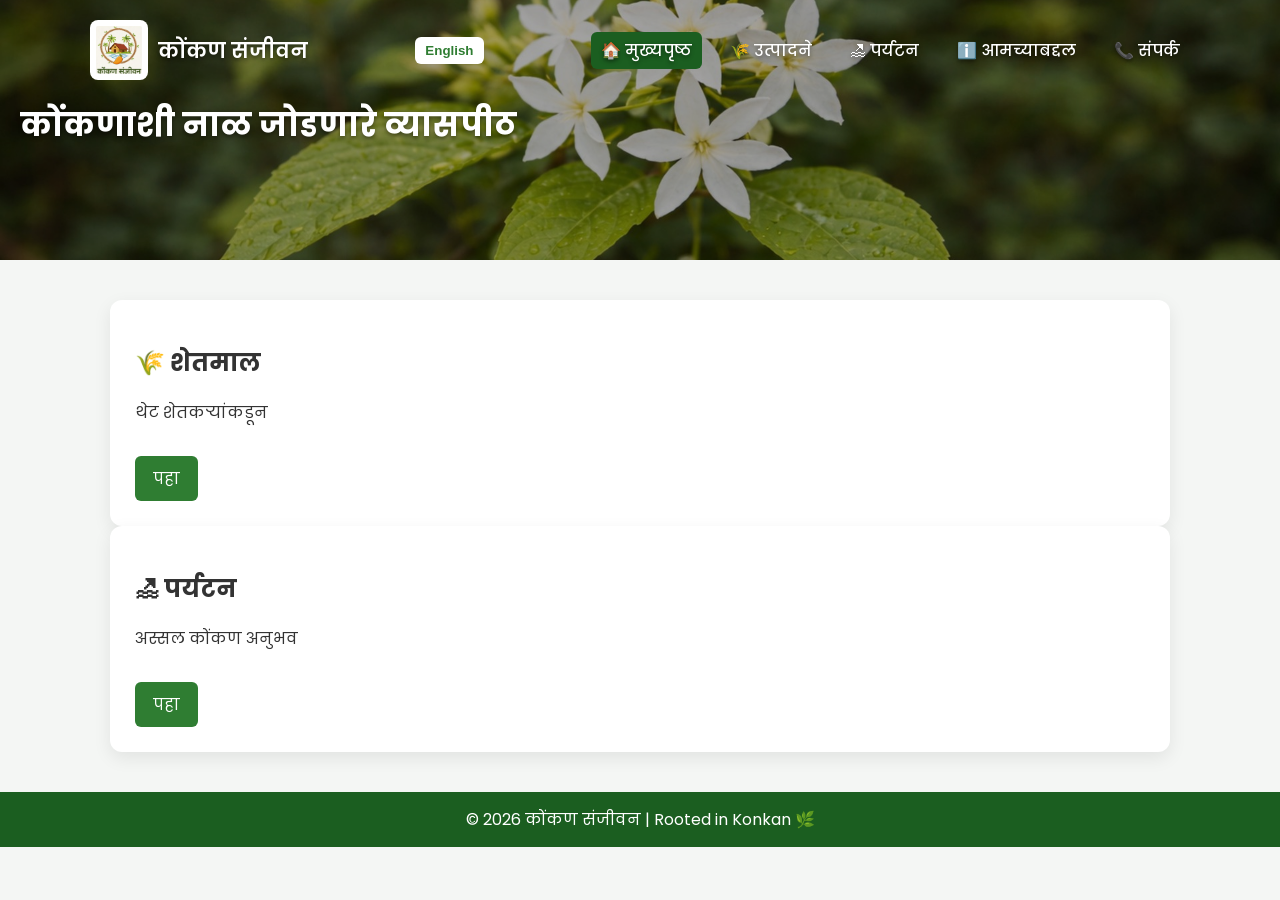
<file: index.html>
<!DOCTYPE html>
<html lang="mr">
<head>
<meta charset="UTF-8">
<meta name="viewport" content="width=device-width, initial-scale=1.0">

<title>कोंकण संजीवन | Konkan Sanjeevan</title>

<meta name="description"
content="कोंकण संजीवन – शेतकरी, अस्सल कोंकणी उत्पादने आणि पर्यटन यांना जोडणारे व्यासपीठ.">

<link rel="stylesheet" href="css/style.css">
<link href="https://fonts.googleapis.com/css2?family=Poppins&display=swap" rel="stylesheet">
</head>

<body>

<!-- ================= HEADER ================= -->
<header class="site-header home-header">
  <div class="header-content">

    <div class="nav-container">
      <div class="logo">
        <img src="images/konkansanjeevan_logo.png" alt="Konkan Sanjeevan">
        <span data-mr="कोंकण संजीवन" data-en="Konkan Sanjeevan">
          कोंकण संजीवन
        </span>
      </div>

      <button class="lang-btn" onclick="toggleLanguage()">English</button>
      <div class="menu-toggle" onclick="toggleMenu()">☰</div>

      <nav id="navMenu">
        <a class="active" href="index.html"
           data-mr="🏠 मुख्यपृष्ठ"
           data-en="🏠 Home">🏠 मुख्यपृष्ठ</a>

        <a href="products.html"
           data-mr="🌾 उत्पादने"
           data-en="🌾 Products">🌾 उत्पादने</a>

        <a href="tourism.html"
           data-mr="🏖 पर्यटन"
           data-en="🏖 Tourism">🏖 पर्यटन</a>

        <a href="about.html"
           data-mr="ℹ️ आमच्याबद्दल"
           data-en="ℹ️ About">ℹ️ आमच्याबद्दल</a>

        <a href="contact.html"
           data-mr="📞 संपर्क"
           data-en="📞 Contact">📞 संपर्क</a>
      </nav>
    </div>

    <h1 class="header-title"
        data-mr="कोंकणाशी नाळ जोडणारे व्यासपीठ"
        data-en="Connecting Konkan">
        कोंकणाशी नाळ जोडणारे व्यासपीठ
    </h1>

  </div>
</header>

<!-- ================= CONTENT ================= -->
<section class="section grid">

  <div class="card">
    <div class="card-body">
      <h2 data-mr="🌾 शेतमाल" data-en="🌾 Farm Products">🌾 शेतमाल</h2>
      <p data-mr="थेट शेतकऱ्यांकडून"
         data-en="Direct from farmers">
         थेट शेतकऱ्यांकडून
      </p>
      <a class="btn" href="products.html"
         data-mr="पहा"
         data-en="View">
         पहा
      </a>
    </div>
  </div>

  <div class="card">
    <div class="card-body">
      <h2 data-mr="🏖 पर्यटन" data-en="🏖 Tourism">🏖 पर्यटन</h2>
      <p data-mr="अस्सल कोंकण अनुभव"
         data-en="Authentic Konkan experiences">
         अस्सल कोंकण अनुभव
      </p>
      <a class="btn" href="tourism.html"
         data-mr="पहा"
         data-en="Explore">
         पहा
      </a>
    </div>
  </div>

</section>

<!-- ================= FOOTER ================= -->
<footer>
© 2026 कोंकण संजीवन | Rooted in Konkan 🌿
</footer>

<script src="js/main.js"></script>
</body>
</html>
</file>
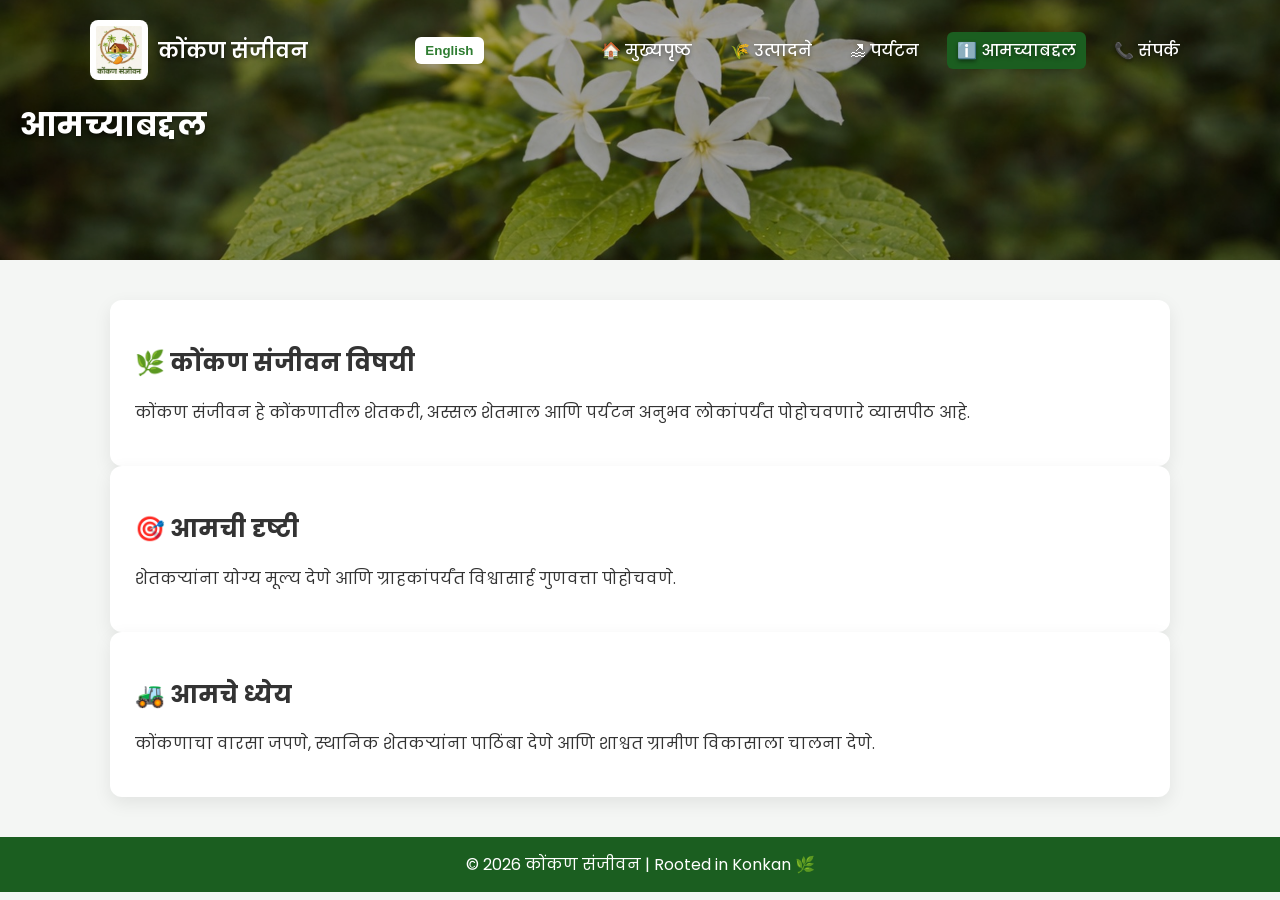
<file: about.html>
<!DOCTYPE html>
<html lang="mr">
<head>
<meta charset="UTF-8">
<meta name="viewport" content="width=device-width, initial-scale=1.0">

<title>आमच्याबद्दल | Konkan Sanjeevan</title>

<meta name="description"
content="कोंकण संजीवन बद्दल माहिती – शेतकरी, कोंकण वारसा आणि शाश्वत ग्रामीण विकासासाठी कार्यरत व्यासपीठ.">

<link rel="stylesheet" href="css/style.css">
<link href="https://fonts.googleapis.com/css2?family=Poppins&display=swap" rel="stylesheet">
</head>

<body>

<!-- ================= HEADER ================= -->
<header class="site-header about-header">
  <div class="header-content">

    <div class="nav-container">
      <div class="logo">
        <img src="images/konkansanjeevan_logo.png" alt="Konkan Sanjeevan">
        <span data-mr="कोंकण संजीवन" data-en="Konkan Sanjeevan">
          कोंकण संजीवन
        </span>
      </div>

      <button class="lang-btn" onclick="toggleLanguage()">English</button>
      <div class="menu-toggle" onclick="toggleMenu()">☰</div>

      <nav id="navMenu">
        <a href="index.html"
           data-mr="🏠 मुख्यपृष्ठ"
           data-en="🏠 Home">🏠 मुख्यपृष्ठ</a>

        <a href="products.html"
           data-mr="🌾 उत्पादने"
           data-en="🌾 Products">🌾 उत्पादने</a>

        <a href="tourism.html"
           data-mr="🏖 पर्यटन"
           data-en="🏖 Tourism">🏖 पर्यटन</a>

        <a href="about.html" class="active"
           data-mr="ℹ️ आमच्याबद्दल"
           data-en="ℹ️ About">ℹ️ आमच्याबद्दल</a>

        <a href="contact.html"
           data-mr="📞 संपर्क"
           data-en="📞 Contact">📞 संपर्क</a>
      </nav>
    </div>

    <h1 class="header-title"
        data-mr="आमच्याबद्दल"
        data-en="About Us">
        आमच्याबद्दल
    </h1>

  </div>
</header>

<!-- ================= CONTENT ================= -->
<section class="section">

  <div class="card">
    <div class="card-body">
      <h2 data-mr="🌿 कोंकण संजीवन विषयी"
          data-en="🌿 About Konkan Sanjeevan">
          🌿 कोंकण संजीवन विषयी
      </h2>

      <p data-mr="कोंकण संजीवन हे कोंकणातील शेतकरी, अस्सल शेतमाल आणि पर्यटन अनुभव लोकांपर्यंत पोहोचवणारे व्यासपीठ आहे."
         data-en="Konkan Sanjeevan is a platform connecting Konkan farmers, authentic farm products, and tourism experiences.">
         कोंकण संजीवन हे कोंकणातील शेतकरी, अस्सल शेतमाल आणि पर्यटन अनुभव लोकांपर्यंत पोहोचवणारे व्यासपीठ आहे.
      </p>
    </div>
  </div>

  <div class="card">
    <div class="card-body">
      <h2 data-mr="🎯 आमची दृष्टी"
          data-en="🎯 Our Vision">
          🎯 आमची दृष्टी
      </h2>

      <p data-mr="शेतकऱ्यांना योग्य मूल्य देणे आणि ग्राहकांपर्यंत विश्वासार्ह गुणवत्ता पोहोचवणे."
         data-en="To provide fair value to farmers and trusted quality to customers.">
         शेतकऱ्यांना योग्य मूल्य देणे आणि ग्राहकांपर्यंत विश्वासार्ह गुणवत्ता पोहोचवणे.
      </p>
    </div>
  </div>

  <div class="card">
    <div class="card-body">
      <h2 data-mr="🚜 आमचे ध्येय"
          data-en="🚜 Our Mission">
          🚜 आमचे ध्येय
      </h2>

      <p data-mr="कोंकणाचा वारसा जपणे, स्थानिक शेतकऱ्यांना पाठिंबा देणे आणि शाश्वत ग्रामीण विकासाला चालना देणे."
         data-en="Preserve Konkan heritage, support local farmers, and promote sustainable rural development.">
         कोंकणाचा वारसा जपणे, स्थानिक शेतकऱ्यांना पाठिंबा देणे आणि शाश्वत ग्रामीण विकासाला चालना देणे.
      </p>
    </div>
  </div>

</section>

<!-- ================= FOOTER ================= -->
<footer>
© 2026 कोंकण संजीवन | Rooted in Konkan 🌿
</footer>

<script src="js/main.js"></script>
</body>
</html>
</file>
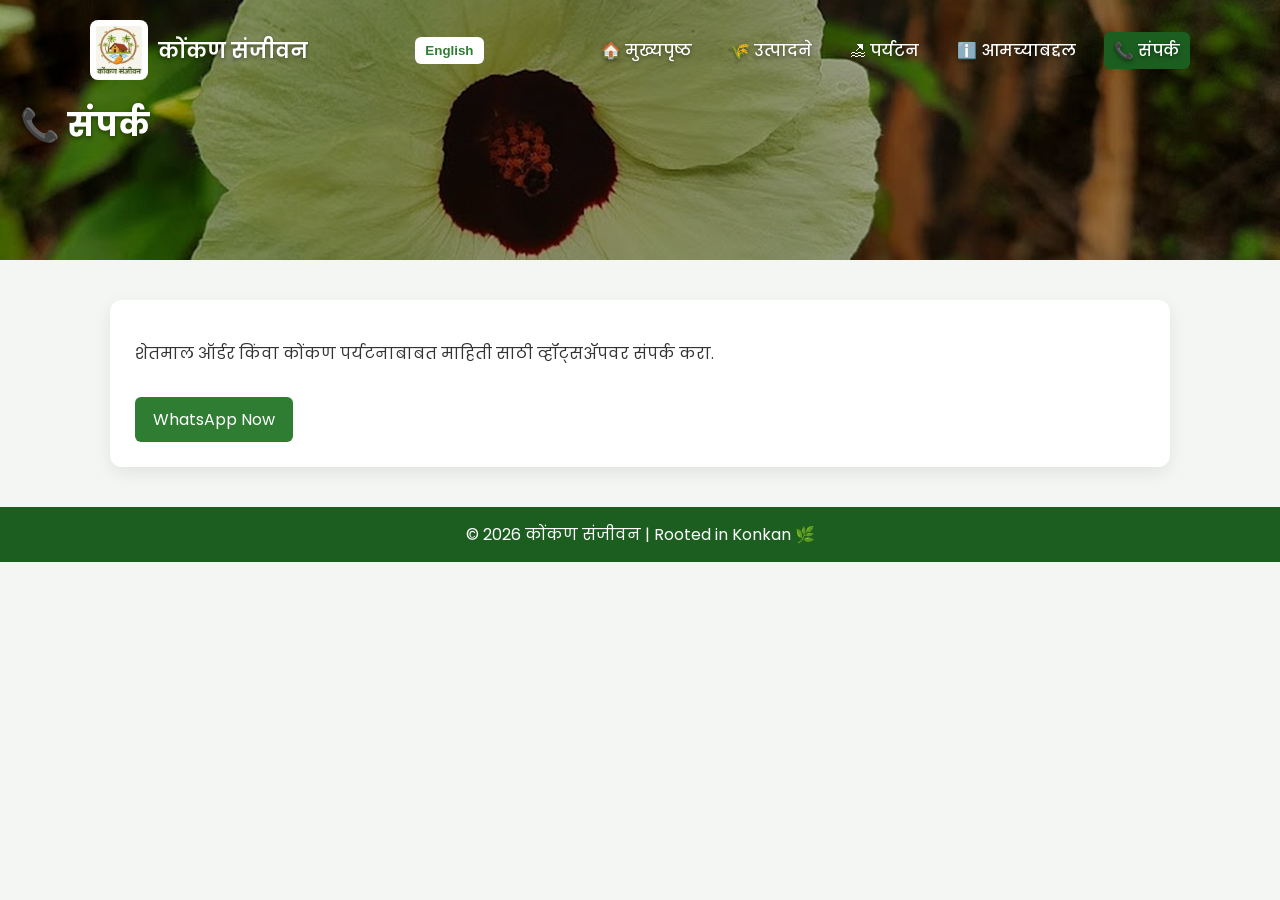
<file: contact.html>
<!DOCTYPE html>
<html lang="mr">
<head>
<meta charset="UTF-8">
<meta name="viewport" content="width=device-width, initial-scale=1.0">

<title>संपर्क | Konkan Sanjeevan</title>

<meta name="description"
content="कोंकण संजीवनशी संपर्क साधा – शेतमाल आणि कोंकण पर्यटनासाठी व्हॉट्सॲपद्वारे चौकशी करा.">

<meta name="keywords"
content="contact konkan sanjeevan, konkan products contact, konkan tourism enquiry">

<link rel="stylesheet" href="css/style.css">
<link href="https://fonts.googleapis.com/css2?family=Poppins&display=swap" rel="stylesheet">
</head>

<body>

<!-- ================= HEADER ================= -->
<header class="site-header contact-header">
  <div class="header-content">

    <div class="nav-container">
      <div class="logo">
        <img src="images/konkansanjeevan_logo.png" alt="Konkan Sanjeevan">
        <span data-mr="कोंकण संजीवन" data-en="Konkan Sanjeevan">
          कोंकण संजीवन
        </span>
      </div>

      <button class="lang-btn" onclick="toggleLanguage()">English</button>
      <div class="menu-toggle" onclick="toggleMenu()">☰</div>

      <nav id="navMenu">
        <a href="index.html"
           data-mr="🏠 मुख्यपृष्ठ"
           data-en="🏠 Home">🏠 मुख्यपृष्ठ</a>

        <a href="products.html"
           data-mr="🌾 उत्पादने"
           data-en="🌾 Products">🌾 उत्पादने</a>

        <a href="tourism.html"
           data-mr="🏖 पर्यटन"
           data-en="🏖 Tourism">🏖 पर्यटन</a>

        <a href="about.html"
           data-mr="ℹ️ आमच्याबद्दल"
           data-en="ℹ️ About">ℹ️ आमच्याबद्दल</a>

        <a href="contact.html" class="active"
           data-mr="📞 संपर्क"
           data-en="📞 Contact">📞 संपर्क</a>
      </nav>
    </div>

    <h1 class="header-title"
        data-mr="📞 संपर्क"
        data-en="📞 Contact">
        📞 संपर्क
    </h1>

  </div>
</header>

<!-- ================= CONTENT ================= -->
<section class="section">

  <div class="card">
    <div class="card-body">

      <p data-mr="शेतमाल ऑर्डर किंवा कोंकण पर्यटनाबाबत माहिती साठी व्हॉट्सॲपवर संपर्क करा."
         data-en="Contact us on WhatsApp for farm product orders or Konkan tourism enquiries.">
         शेतमाल ऑर्डर किंवा कोंकण पर्यटनाबाबत माहिती साठी व्हॉट्सॲपवर संपर्क करा.
      </p>

      <a class="btn"
         href="https://wa.me/919664016039?text=Namaskar%2C%20mala%20Konkan%20Sanjeevan%20babatchi%20mahiti%20havi.%20Hello%2C%20I%20need%20information%20about%20Konkan%20Sanjeevan">
         WhatsApp Now
      </a>

    </div>
  </div>

</section>

<!-- ================= FOOTER ================= -->
<footer>
© 2026 कोंकण संजीवन | Rooted in Konkan 🌿
</footer>

<script src="js/main.js"></script>
</body>
</html>
</file>
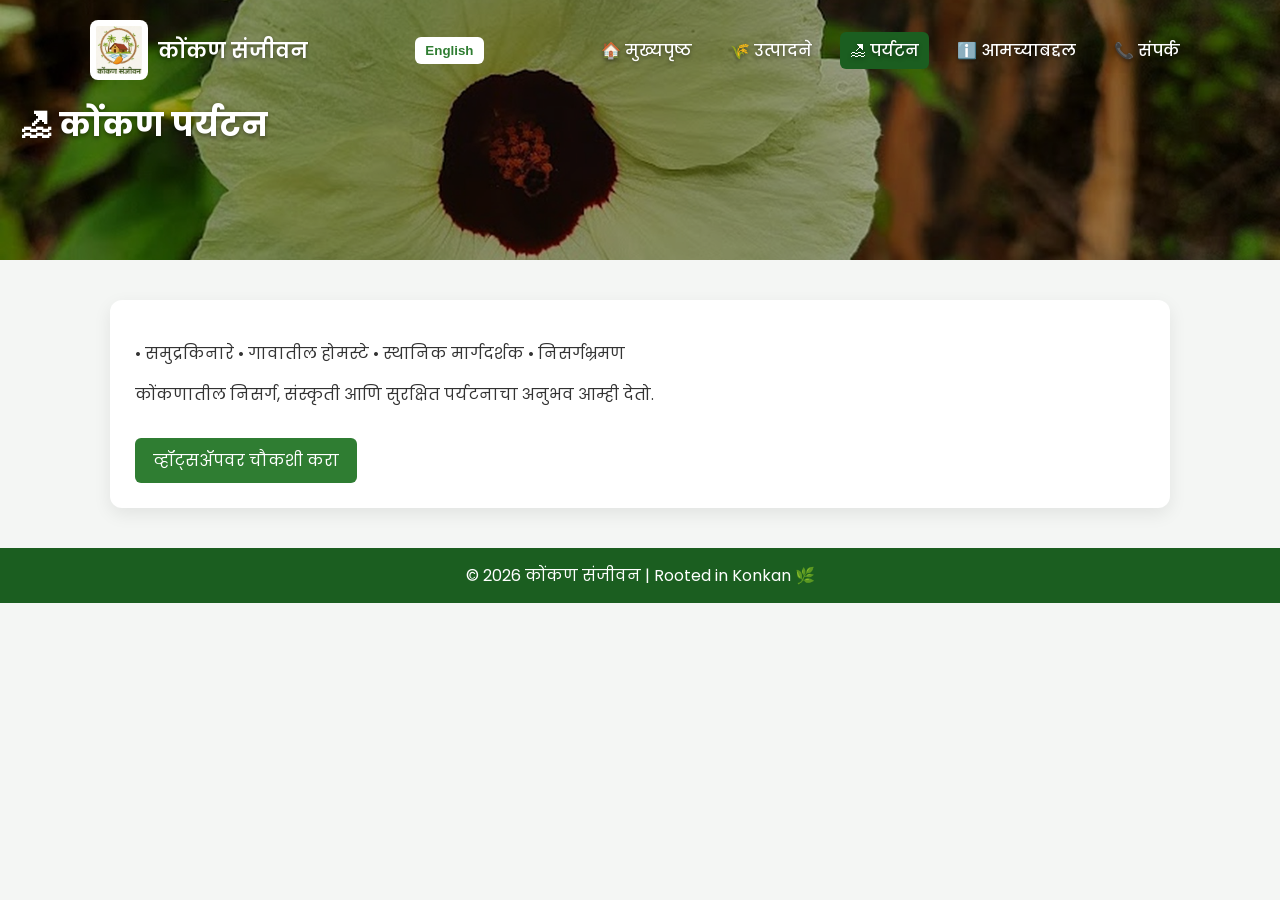
<file: tourism.html>
<!DOCTYPE html>
<html lang="mr">
<head>
<meta charset="UTF-8">
<meta name="viewport" content="width=device-width, initial-scale=1.0">

<title>पर्यटन | Konkan Sanjeevan</title>

<meta name="description"
content="कोंकण पर्यटन – समुद्रकिनारे, गावातील होमस्टे, स्थानिक मार्गदर्शक आणि अस्सल कोंकण अनुभव.">

<meta name="keywords"
content="Konkan tourism, konkan beaches, homestay konkan, village tourism">

<link rel="stylesheet" href="css/style.css">
<link href="https://fonts.googleapis.com/css2?family=Poppins&display=swap" rel="stylesheet">
</head>

<body>

<!-- ================= HEADER ================= -->
<header class="site-header tourism-header">
  <div class="header-content">

    <div class="nav-container">
      <div class="logo">
        <img src="images/konkansanjeevan_logo.png" alt="Konkan Sanjeevan">
        <span data-mr="कोंकण संजीवन" data-en="Konkan Sanjeevan">
          कोंकण संजीवन
        </span>
      </div>

      <button class="lang-btn" onclick="toggleLanguage()">English</button>
      <div class="menu-toggle" onclick="toggleMenu()">☰</div>

      <nav id="navMenu">
        <a href="index.html"
           data-mr="🏠 मुख्यपृष्ठ"
           data-en="🏠 Home">🏠 मुख्यपृष्ठ</a>

        <a href="products.html"
           data-mr="🌾 उत्पादने"
           data-en="🌾 Products">🌾 उत्पादने</a>

        <a href="tourism.html" class="active"
           data-mr="🏖 पर्यटन"
           data-en="🏖 Tourism">🏖 पर्यटन</a>

        <a href="about.html"
           data-mr="ℹ️ आमच्याबद्दल"
           data-en="ℹ️ About">ℹ️ आमच्याबद्दल</a>

        <a href="contact.html"
           data-mr="📞 संपर्क"
           data-en="📞 Contact">📞 संपर्क</a>
      </nav>
    </div>

    <h1 class="header-title"
        data-mr="🏖 कोंकण पर्यटन"
        data-en="🏖 Konkan Tourism">
        🏖 कोंकण पर्यटन
    </h1>

  </div>
</header>

<!-- ================= CONTENT ================= -->
<section class="section">

  <div class="card">
    <div class="card-body">

      <p data-mr="• समुद्रकिनारे • गावातील होमस्टे • स्थानिक मार्गदर्शक • निसर्गभ्रमण"
         data-en="• Beaches • Village homestays • Local guides • Nature trails">
         • समुद्रकिनारे • गावातील होमस्टे • स्थानिक मार्गदर्शक • निसर्गभ्रमण
      </p>

      <p data-mr="कोंकणातील निसर्ग, संस्कृती आणि सुरक्षित पर्यटनाचा अनुभव आम्ही देतो."
         data-en="We provide authentic Konkan experiences with nature, culture, and safety.">
         कोंकणातील निसर्ग, संस्कृती आणि सुरक्षित पर्यटनाचा अनुभव आम्ही देतो.
      </p>

      <a class="btn"
   href="https://wa.me/919664016039?text=Namaskar%2C%20mala%20Konkan%20paryatan%20mahiti%20havi.%20Hello%2C%20I%20want%20Konkan%20tourism%20details"
   data-mr="व्हॉट्सॲपवर चौकशी करा"
   data-en="Enquire on WhatsApp">
   व्हॉट्सॲपवर चौकशी करा
</a>


    </div>
  </div>

</section>

<!-- ================= FOOTER ================= -->
<footer>
© 2026 कोंकण संजीवन | Rooted in Konkan 🌿
</footer>

<script src="js/main.js"></script>
</body>
</html>
</file>
<file: css/style.css>
/* ========== GLOBAL RESET ========== */
* { box-sizing: border-box; }

body{
  margin:0;
  font-family:Poppins, Arial, sans-serif;
  background:#f4f6f4;
  color:#333;
}

/* ========== HEADER ========== */
.site-header{
  position: relative;
  color:#fff;
  padding:20px;
  min-height:260px;
  overflow:hidden;

  background-size:cover;
  background-position:center;
  background-repeat:no-repeat;
}

/* Soft dark overlay (natural look) */
.site-header::before{
  content:"";
  position:absolute;
  inset:0;
  background:rgba(0,0,0,0.35);
  z-index:0;
}

/* Keep content above overlay */
.site-header *{
  position: relative;
  z-index:1;
}

/* Header images per page */
.home-header{background-image:url("../images/header1.jpg");}
.products-header{background-image:url("../images/header2.jpg");}
.tourism-header{background-image:url("../images/header3.jpg");}
.about-header{background-image:url("../images/header1.jpg");}
.contact-header{background-image:url("../images/header3.jpg");}

/* Clean readable text */
.site-header h1,
.site-header h2,
.site-header p,
.site-header span,
.site-header a{
  text-shadow:0 2px 4px rgba(0,0,0,0.45);
}

/* ========== NAVBAR ========== */
.nav-container{
  max-width:1100px;
  margin:auto;
  display:flex;
  align-items:center;
  justify-content:space-between;
}

.logo{
  display:flex;
  align-items:center;
  gap:10px;
  font-size:1.3rem;
  font-weight:600;
}

.logo img{
  height:60px;
  background:#fff;
  padding:6px;
  border-radius:8px;
}

nav{
  display:flex;
  gap:18px;
}

nav a{
  color:#fff;
  text-decoration:none;
  padding:6px 10px;
  border-radius:6px;
  font-weight:500;
}

nav a:hover{
  background:rgba(255,255,255,0.2);
}

nav a.active{
  background:#1b5e20;
}

.menu-toggle{
  display:none;
  font-size:1.8rem;
  cursor:pointer;
}

.lang-btn{
  background:#fff;
  color:#2f7d32;
  border:none;
  padding:6px 10px;
  border-radius:6px;
  font-weight:600;
  cursor:pointer;
}

/* ========== CONTENT HELPERS ========== */
.section{
  max-width:1100px;
  margin:auto;
  padding:40px 20px;
}

.page-title{
  text-align:center;
  margin-top:15px;
}

.cards{
  display:grid;
  grid-template-columns:repeat(auto-fit,minmax(260px,1fr));
  gap:25px;
}

.card{
  background:#fff;
  padding:25px;
  border-radius:12px;
  box-shadow:0 6px 18px rgba(0,0,0,.08);
}

.btn{
  display:inline-block;
  margin-top:15px;
  padding:10px 18px;
  background:#2f7d32;
  color:#fff;
  text-decoration:none;
  border-radius:6px;
}

/* ========== FOOTER ========== */
footer{
  background:#1b5e20;
  color:#fff;
  text-align:center;
  padding:15px;
}

/* ========== MOBILE ========== */
@media(max-width:768px){
  .menu-toggle{
    display:block;
  }

  nav{
    display:none;
    flex-direction:column;
    background:rgba(0,0,0,0.8);
    position:absolute;
    right:20px;
    top:70px;
    padding:15px;
    border-radius:10px;
  }

  nav.show{
    display:flex;
  }

  .logo img{
    height:48px;
  }
}
</file>
